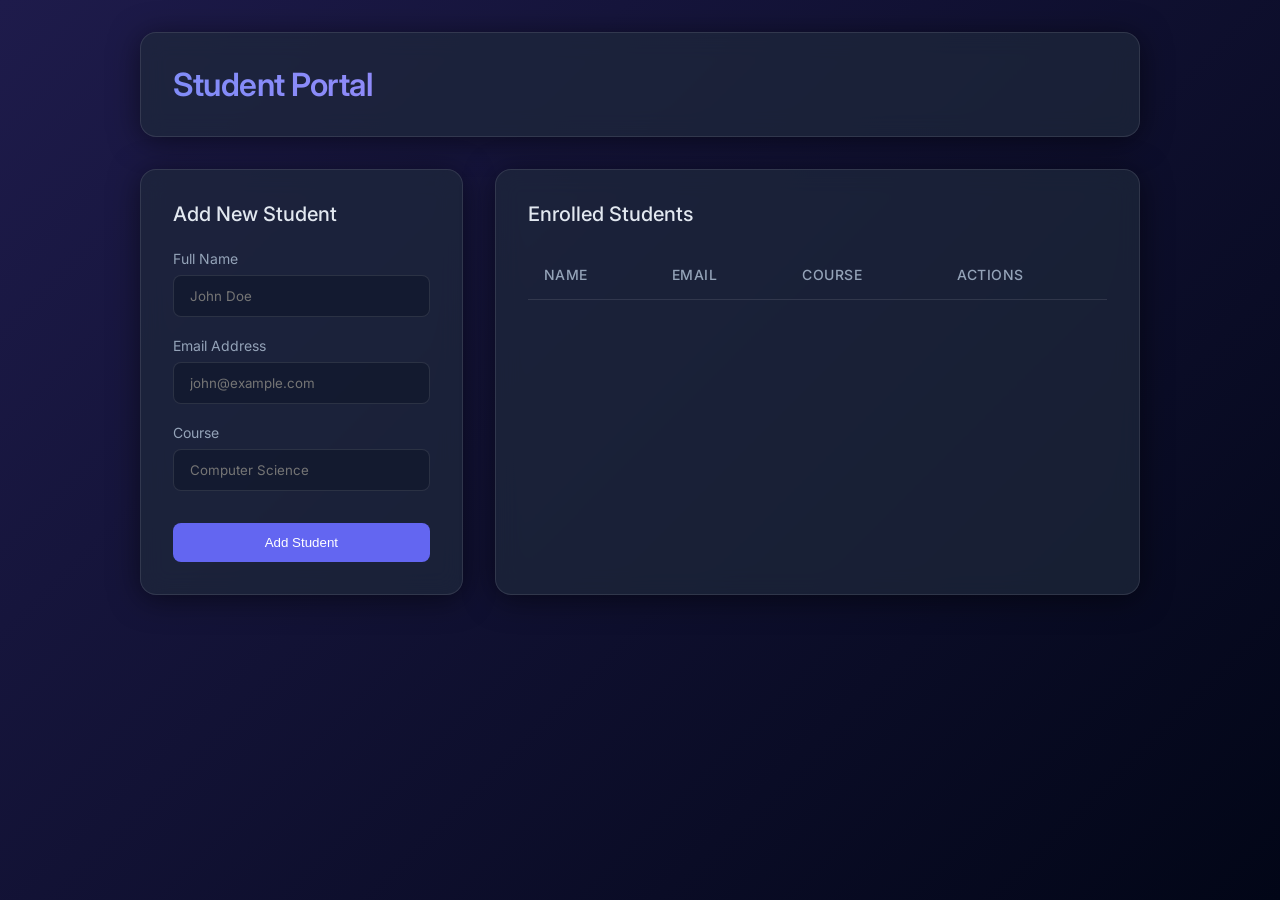
<file: student-management/src/main/resources/static/index.html>
<!DOCTYPE html>
<html lang="en">
<head>
    <meta charset="UTF-8">
    <meta name="viewport" content="width=device-width, initial-scale=1.0">
    <title>Student Management</title>
    <link rel="stylesheet" href="style.css">
    <link href="https://fonts.googleapis.com/css2?family=Inter:wght@400;500;600&display=swap" rel="stylesheet">
</head>
<body>
    <div class="app-container">
        <header class="glass-panel">
            <h1>Student Portal</h1>
        </header>

        <main>
            <section class="form-section glass-panel">
                <h2 id="form-title">Add New Student</h2>
                <form id="student-form">
                    <input type="hidden" id="student-id">
                    <div class="input-group">
                        <label for="name">Full Name</label>
                        <input type="text" id="name" required placeholder="John Doe">
                    </div>
                    <div class="input-group">
                        <label for="email">Email Address</label>
                        <input type="email" id="email" required placeholder="john@example.com">
                    </div>
                    <div class="input-group">
                        <label for="course">Course</label>
                        <input type="text" id="course" required placeholder="Computer Science">
                    </div>
                    <div class="form-actions">
                        <button type="button" class="btn secondary" id="btn-cancel" style="display: none;" onclick="resetForm()">Cancel</button>
                        <button type="submit" class="btn primary" id="btn-submit">Add Student</button>
                    </div>
                </form>
            </section>

            <section class="table-section glass-panel">
                <h2>Enrolled Students</h2>
                <div class="table-wrapper">
                    <table id="students-table">
                        <thead>
                            <tr>
                                <th>Name</th>
                                <th>Email</th>
                                <th>Course</th>
                                <th>Actions</th>
                            </tr>
                        </thead>
                        <tbody id="student-list">
                            <!-- Students will be dynamically injected here -->
                        </tbody>
                    </table>
                </div>
            </section>
        </main>
    </div>

    <script src="script.js"></script>
</body>
</html>
</file>
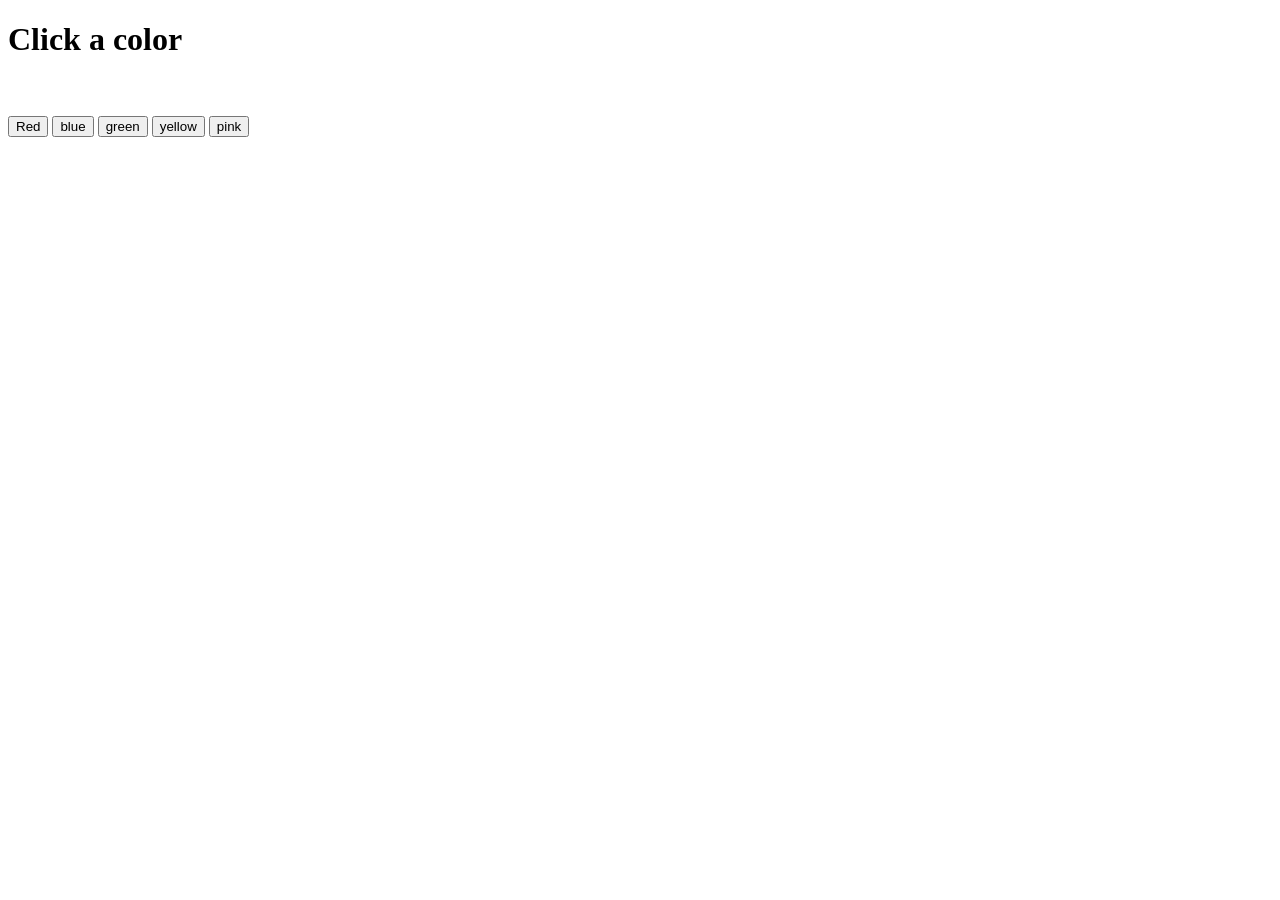
<file: frontend/activity/activity1.html>
<!DOCTYPE html>
<html lang="en">
<head>
    <meta charset="UTF-8">
    <meta name="viewport" content="width=device-width, initial-scale=1.0">
    <title>Document</title>
</head>
<body>
    <h1 id="heading">Click a color</h1>
    <br><br>
    <button onclick="changeColor('red')">Red</button>
    <button onclick="changeColor('blue')">blue</button>
    <button onclick="changeColor('green')">green</button>
    <button onclick="changeColor('yellow')">yellow</button>
    <button onclick="changeColor('pink')">pink</button>

    <script>
        function changeColor(color){
            document.getElementById("heading").style.color = color;
        }
    </script>
</body>
</html>
</file>
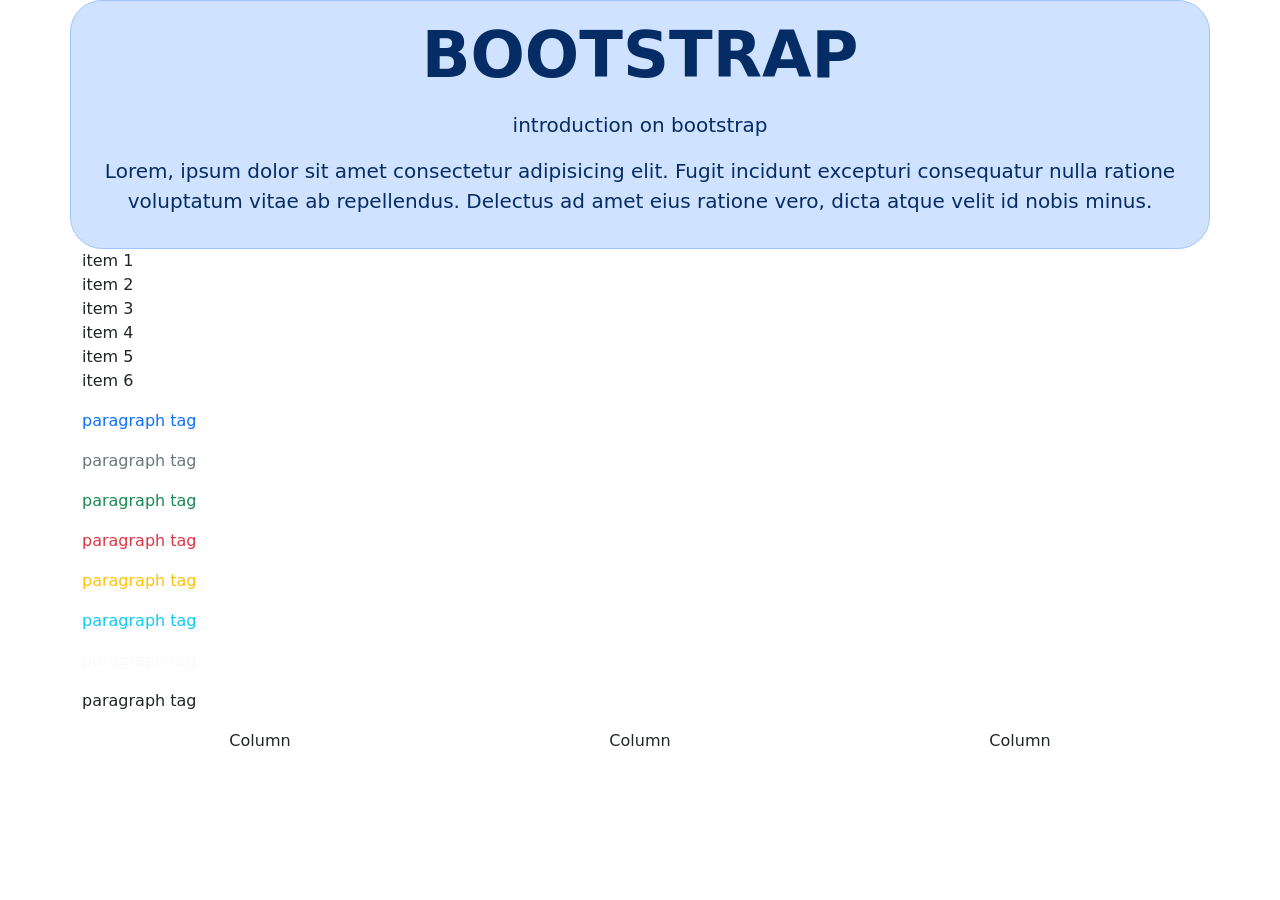
<file: frontend/bootstrap/bootrap2.html>
<!DOCTYPE html>
<html lang="en">
<head>
    <meta charset="UTF-8">
    <meta name="viewport" content="width=device-width, initial-scale=1.0">
    <title>Bootstrap | Inspire AI</title>
    <link href="https://cdn.jsdelivr.net/npm/bootstrap@5.3.8/dist/css/bootstrap.min.css" rel="stylesheet" integrity="sha384-sRIl4kxILFvY47J16cr9ZwB07vP4J8+LH7qKQnuqkuIAvNWLzeN8tE5YBujZqJLB" crossorigin="anonymous">
</head>
<body>
    <div class="container p-3 text-primary-emphasis bg-primary-subtle border border-primary-subtle rounded-5">
        <p class="display-3 text-center text-uppercase fw-bold">Bootstrap</p>
        <p class="lead text-center">introduction on bootstrap</p>
        <blockquote class="blockquote">
            <p class="text-center">Lorem, ipsum dolor sit amet consectetur adipisicing elit. Fugit incidunt excepturi consequatur nulla ratione voluptatum vitae ab repellendus. Delectus ad amet eius ratione vero, dicta atque velit id nobis minus.</p>
        </blockquote>
    </div>
    <div class="container border-secondary-subtle rounded-4">
        <ul class="list-inline">
        <li>item 1</li>
        <li>item 2</li>
        <li>item 3</li>
        <li>item 4</li>
        <li>item 5</li>
        <li>item 6</li>
    </ul>
    <p class="text-primary">paragraph tag</p>
    <p class="text-secondary">paragraph tag</p>
    <p class="text-success">paragraph tag</p>
    <p class="text-danger">paragraph tag</p>
    <p class="text-warning">paragraph tag</p>
    <p class="text-info">paragraph tag</p>
    <p class="text-light">paragraph tag</p>
    <p class="text-dark">paragraph tag</p>
    </div>
    
    <div class="container text-center">
  <div class="row">
    <div class="col">
      Column
    </div>
    <div class="col">
      Column
    </div>
    <div class="col">
      Column
    </div>
  </div>
</div>

    
</body>
</html>
</file>
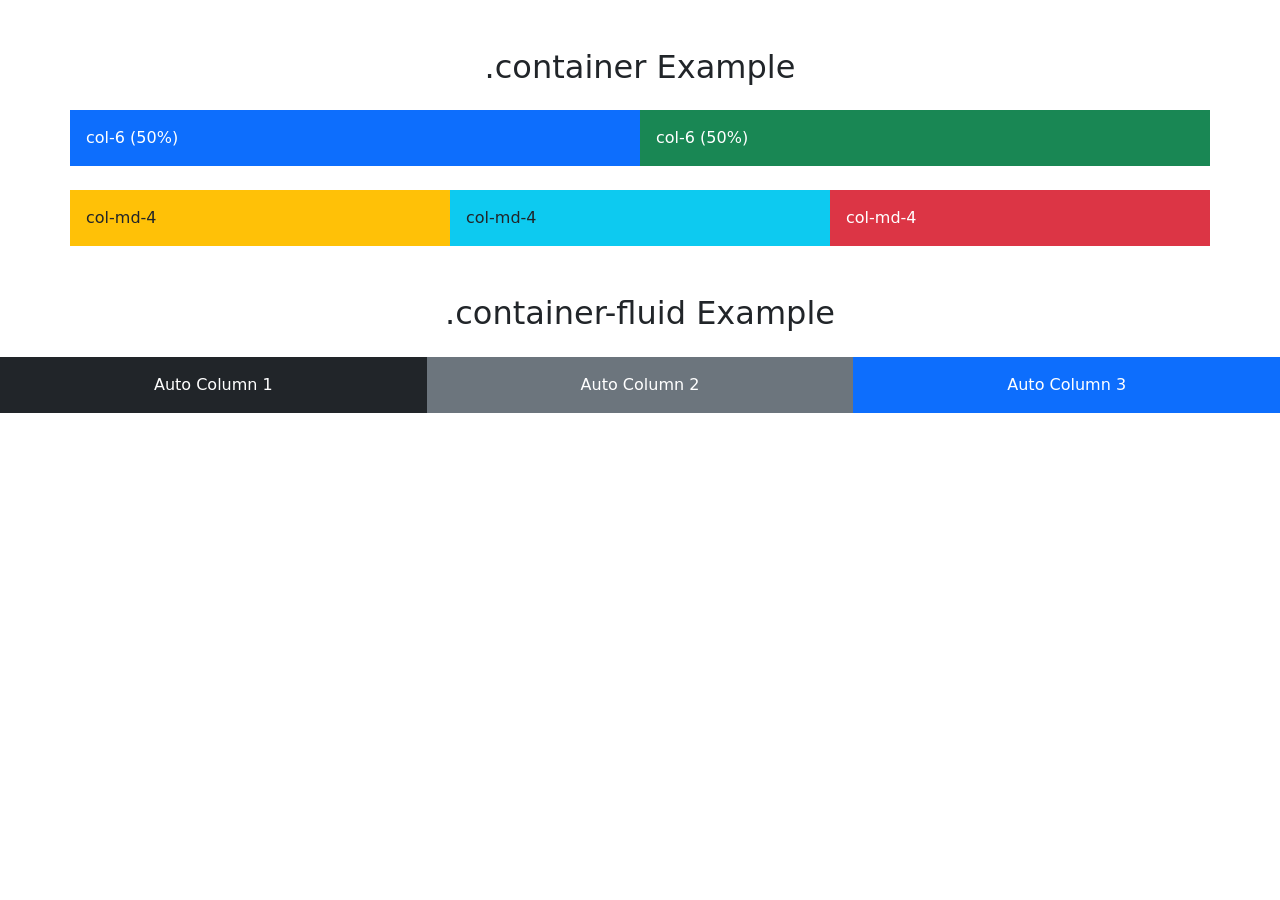
<file: frontend/bootstrap/bootstrap1.html>
<!DOCTYPE html>
<html>
<head>
  <title>Bootstrap Grid Example</title>
  <link href="https://cdn.jsdelivr.net/npm/bootstrap@5.3.2/dist/css/bootstrap.min.css" rel="stylesheet">
</head>
<body>

<!-- Fixed Width Container -->
<div class="container mt-5">
  <h2 class="text-center mb-4">.container Example</h2>

  <div class="row">
    <div class="col-6 bg-primary text-white p-3">
      col-6 (50%)
    </div>
    <div class="col-6 bg-success text-white p-3">
      col-6 (50%)
    </div>
  </div>

  <div class="row mt-4">
    <div class="col-md-4 bg-warning p-3">
      col-md-4
    </div>
    <div class="col-md-4 bg-info p-3">
      col-md-4
    </div>
    <div class="col-md-4 bg-danger text-white p-3">
      col-md-4
    </div>
  </div>
</div>


<!-- Full Width Container -->
<div class="container-fluid mt-5">
  <h2 class="text-center mb-4">.container-fluid Example</h2>

  <div class="row">
    <div class="col bg-dark text-white p-3 text-center">
      Auto Column 1
    </div>
    <div class="col bg-secondary text-white p-3 text-center">
      Auto Column 2
    </div>
    <div class="col bg-primary text-white p-3 text-center">
      Auto Column 3
    </div>
  </div>
</div>

</body>
</html>
</file>
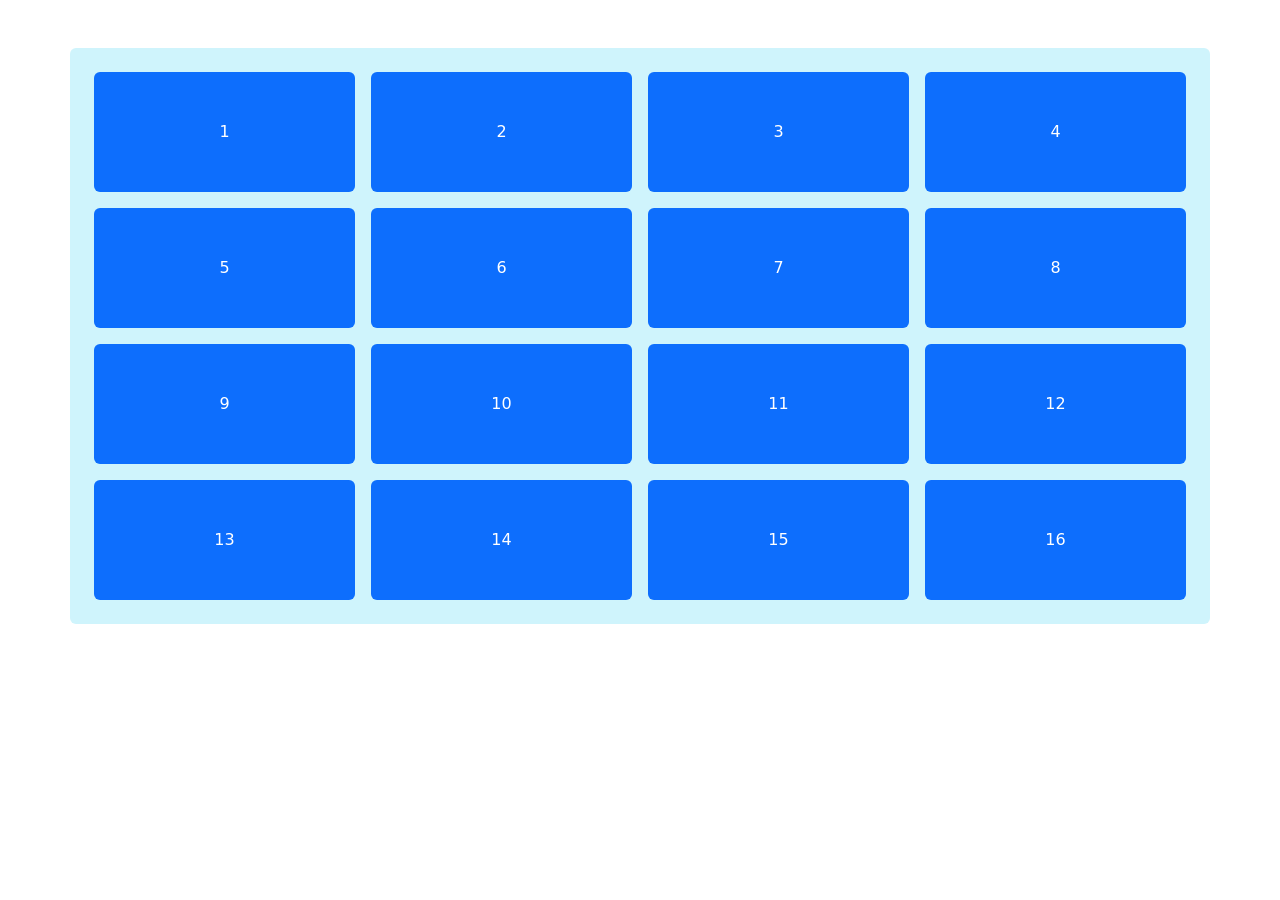
<file: frontend/bootstrap/bootstrapbychatgpt.html>
<!DOCTYPE html>
<html lang="en">
<head>
    <meta charset="UTF-8">
    <title>Bootstrap Grid</title>

    <!-- Bootstrap CSS CDN -->
    <link href="https://cdn.jsdelivr.net/npm/bootstrap@5.3.2/dist/css/bootstrap.min.css" rel="stylesheet">
</head>
<body>

<div class="container bg-info-subtle p-4 mt-5 rounded">
    <div class="row row-cols-4 g-3">

        <div class="col">
            <div class="bg-primary text-white text-center p-5 rounded">1</div>
        </div>
        <div class="col">
            <div class="bg-primary text-white text-center p-5 rounded">2</div>
        </div>
        <div class="col">
            <div class="bg-primary text-white text-center p-5 rounded">3</div>
        </div>
        <div class="col">
            <div class="bg-primary text-white text-center p-5 rounded">4</div>
        </div>

        <div class="col">
            <div class="bg-primary text-white text-center p-5 rounded">5</div>
        </div>
        <div class="col">
            <div class="bg-primary text-white text-center p-5 rounded">6</div>
        </div>
        <div class="col">
            <div class="bg-primary text-white text-center p-5 rounded">7</div>
        </div>
        <div class="col">
            <div class="bg-primary text-white text-center p-5 rounded">8</div>
        </div>

        <div class="col">
            <div class="bg-primary text-white text-center p-5 rounded">9</div>
        </div>
        <div class="col">
            <div class="bg-primary text-white text-center p-5 rounded">10</div>
        </div>
        <div class="col">
            <div class="bg-primary text-white text-center p-5 rounded">11</div>
        </div>
        <div class="col">
            <div class="bg-primary text-white text-center p-5 rounded">12</div>
        </div>

        <div class="col">
            <div class="bg-primary text-white text-center p-5 rounded">13</div>
        </div>
        <div class="col">
            <div class="bg-primary text-white text-center p-5 rounded">14</div>
        </div>
        <div class="col">
            <div class="bg-primary text-white text-center p-5 rounded">15</div>
        </div>
        <div class="col">
            <div class="bg-primary text-white text-center p-5 rounded">16</div>
        </div>

    </div>
</div>

<script>
    alert("lets learn javascript from the next class!!!!")
</script>
</body>
</html>
</file>
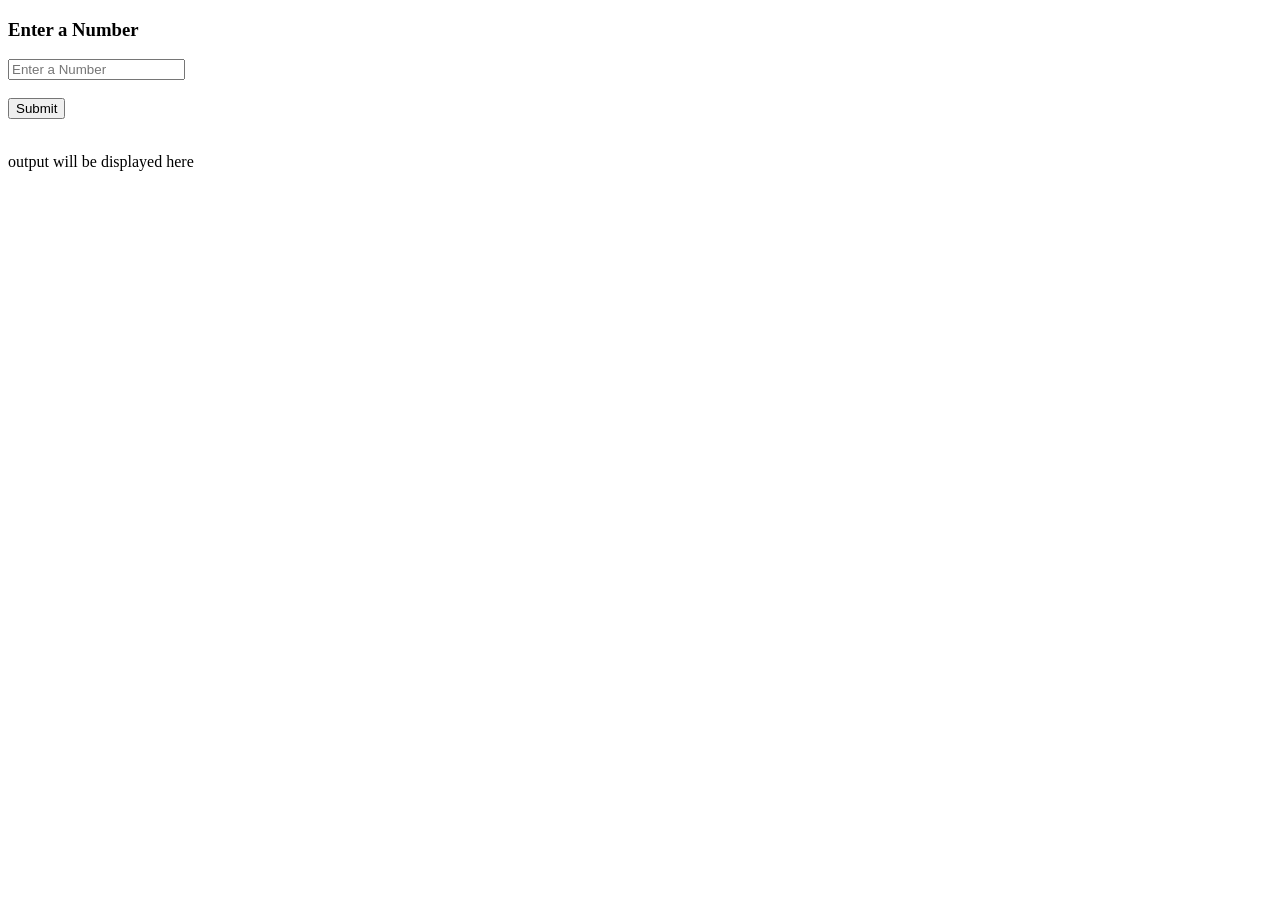
<file: frontend/JavaScript/Loops.html>
<!DOCTYPE html>
<html lang="en">
<head>
    <meta charset="UTF-8">
    <meta name="viewport" content="width=\, initial-scale=1.0">
    <title>Document</title>
</head>
<body>
    <h3>Enter a Number</h3>
    <input type="text" id="num" placeholder="Enter a Number">
    <br><br>
    <button onclick="printNaturalNumbers()">Submit</button>
    <br><br>
    <p id="result">output will be displayed here</p>
    <script>
        function printNaturalNumbers(){
            let n = document.getElementById("num").value;
            let output = "";
            // for loop
            // for(let i=1; i<=n; i++){
            //     output = output + i + " ";
            // }
            
            // while loop
            //let i=1;
            //while(i<=n){
            //    output = output + i + " ";
            //    i++;
            //}

            // do-while loop
            let i=1;
            do{
                output = output + i + " ";
                i++;
            }while(i<=n)
            document.getElementById("result").innerHTML = output
        }
    </script>
</body>
</html>
</file>
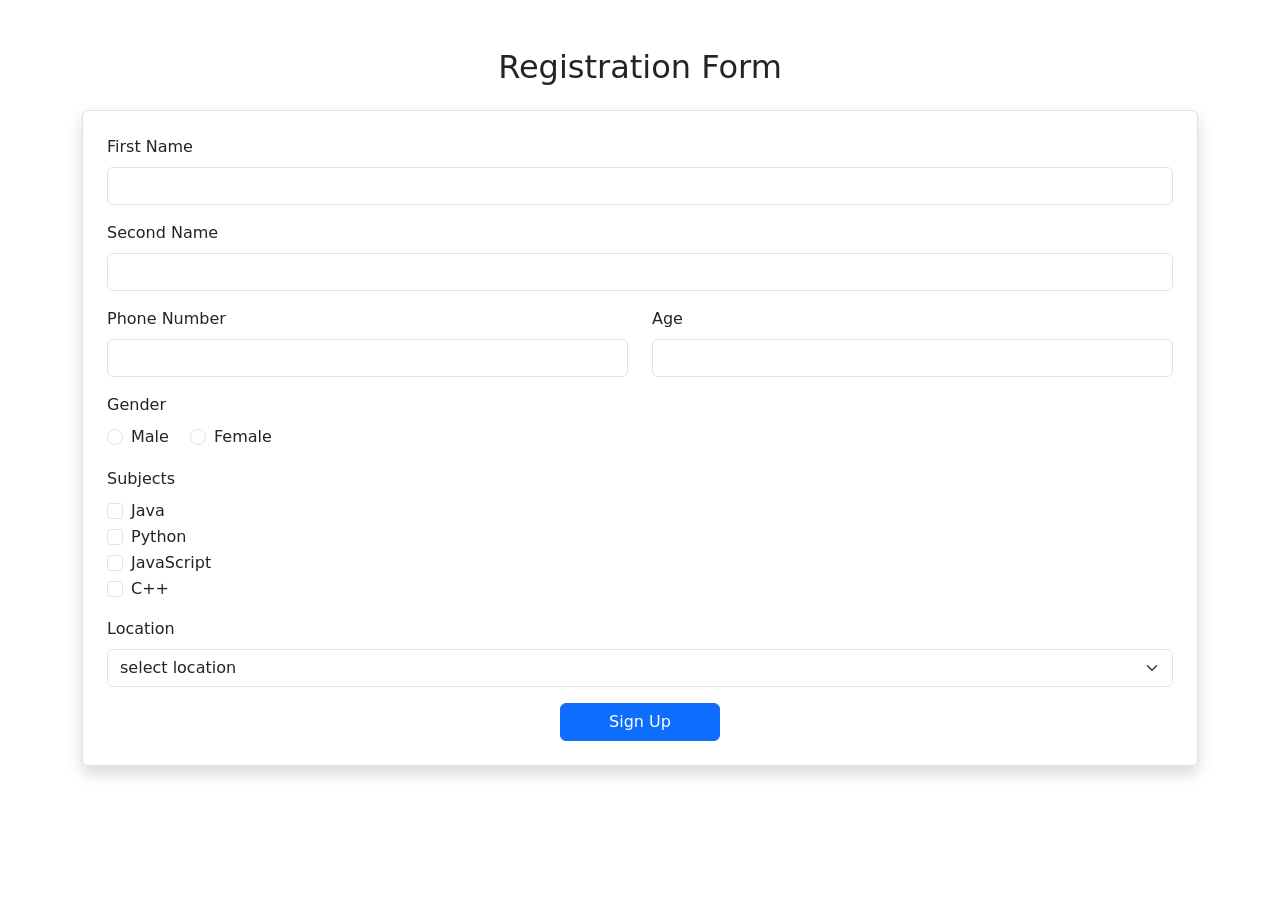
<file: frontend/JavaScript/register.html>
<!DOCTYPE html>
<html lang="en">
<head>

  <meta charset="UTF-8">
  <meta name="viewport" content="width=device-width, initial-scale=1.0">
  <title>Register Form</title>
  <script src="register.js"></script>

  <!-- Bootstrap CDN -->
  <link href="https://cdn.jsdelivr.net/npm/bootstrap@5.3.2/dist/css/bootstrap.min.css" rel="stylesheet">

  <!-- Google tag (gtag.js) -->
  <script async src="https://www.googletagmanager.com/gtag/js?id=G-4ESS7EBB25"></script>
  <script>
    window.dataLayer = window.dataLayer || [];
    function gtag(){ dataLayer.push(arguments); }
    gtag('js', new Date());
    gtag('config', 'G-4ESS7EBB25');
  </script>

</head>

<body>

<div class="container mt-5">

  <h2 class="text-center mb-4">Registration Form</h2>

  <form class="border p-4 rounded shadow" onsubmit="return validateForm()">

    <div class="mb-3">
      <label class="form-label">First Name</label>
      <input type="text" class="form-control" id="fname">
    </div>

    <div class="mb-3">
      <label class="form-label">Second Name</label>
      <input type="text" class="form-control" id="lname">
    </div>

    <div class="row mb-3">
      <div class="col-md-6">
        <label class="form-label">Phone Number</label>
        <input type="text" class="form-control" id="phone">
      </div>
      <div class="col-md-6">
        <label class="form-label">Age</label>
        <input type="number" class="form-control" id="age">
      </div>
    </div>

    <div class="mb-3">
      <label class="form-label">Gender</label><br>
      <div class="form-check form-check-inline">
        <input class="form-check-input" type="radio" name="gender" required>
        <label class="form-check-label">Male</label>
      </div>
      <div class="form-check form-check-inline">
        <input class="form-check-input" type="radio" name="gender" required>
        <label class="form-check-label">Female</label>
      </div>
    </div>

    <div class="mb-3">
      <label class="form-label">Subjects</label><br>
      <div class="form-check">
        <input class="form-check-input" type="checkbox" name="subjects">
        <label class="form-check-label">Java</label>
      </div>
      <div class="form-check">
        <input class="form-check-input" type="checkbox" name="subjects">
        <label class="form-check-label">Python</label>
      </div>
      <div class="form-check">
        <input class="form-check-input" type="checkbox" name="subjects">
        <label class="form-check-label">JavaScript</label>
      </div>
      <div class="form-check">
        <input class="form-check-input" type="checkbox" name="subjects">
        <label class="form-check-label">C++</label>
      </div>
    </div>

    <div class="mb-3">
      <label class="form-label">Location</label>
      <select class="form-select" id="location">
        <option>select location</option>
        <option>Pune</option>
        <option>Bangalore</option>
        <option>Chennai</option>
        <option>Mumbai</option>
        <option>Hyderabad</option>
      </select>
    </div>

    <div class="text-center">
      <button type="submit" class="btn btn-primary px-5"
        onclick="gtag('event', 'signup_button_click', {
          'event_category': 'Registration Form',
          'event_label': 'Sign Up Button'
        })">
        Sign Up
      </button>
    </div>

  </form>
</div>

</body>
</html>
</file>
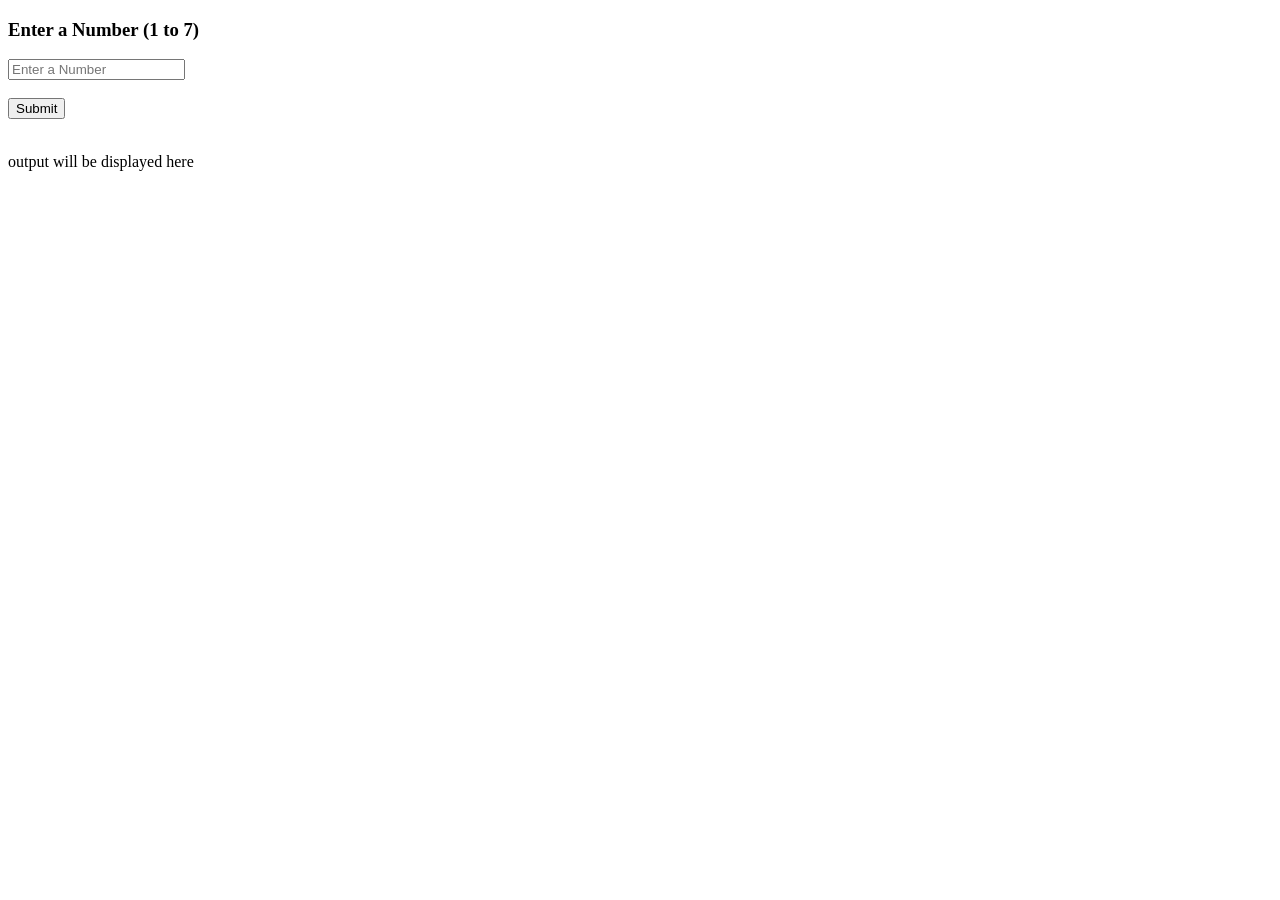
<file: frontend/JavaScript/Switch.html>
<!DOCTYPE html>
<html lang="en">
<head>
    <meta charset="UTF-8">
    <meta name="viewport" content="width=device-width, initial-scale=1.0">
    <title>Switch Statement</title>
</head>
<body>
    <h3>Enter a Number (1 to 7)</h3>
    <input type="text" id="num" placeholder="Enter a Number">
    <br><br>
    <button onclick="showDay()">Submit</button>
    <br><br>
    <p id="result">output will be displayed here</p>
    <script>
        function showDay(){
            let number = document.getElementById("num").value;
            let output = "";

            switch(number){
                case "1":
                output = "sunday";
                break;

                case "2":
                output = "monday";
                break;

                case "3":
                output = "tuesday";
                break;

                case "4":
                output = "wednesday";
                break;

                case "5":
                output = "thursday";
                break;

                case "6":
                output = "friday";
                break;

                case "7":
                output = "saturday";
                break;

                default:
                output = "invalid number. Enter the number between 1 to 7"
            }

            document.getElementById("result").innerHTML = output;
        }
    </script>
</body>
</html>
</file>
<file: student-management/src/main/resources/static/style.css>
:root {
    --primary: #6366f1;
    --primary-hover: #4f46e5;
    --secondary: #f43f5e;
    --secondary-hover: #e11d48;
    --bg-color: #0f172a;
    --text-main: #f8fafc;
    --text-muted: #94a3b8;
    --glass-bg: rgba(30, 41, 59, 0.7);
    --glass-border: rgba(255, 255, 255, 0.1);
}

* {
    margin: 0;
    padding: 0;
    box-sizing: border-box;
}

body {
    font-family: 'Inter', sans-serif;
    color: var(--text-main);
    background: linear-gradient(135deg, #1e1b4b 0%, #020617 100%);
    min-height: 100vh;
    display: flex;
    justify-content: center;
    padding: 2rem;
}

.app-container {
    width: 100%;
    max-width: 1000px;
    display: flex;
    flex-direction: column;
    gap: 2rem;
}

.glass-panel {
    background: var(--glass-bg);
    backdrop-filter: blur(12px);
    -webkit-backdrop-filter: blur(12px);
    border: 1px solid var(--glass-border);
    border-radius: 16px;
    padding: 2rem;
    box-shadow: 0 4px 30px rgba(0, 0, 0, 0.5);
}

header h1 {
    font-weight: 600;
    font-size: 2rem;
    letter-spacing: -0.5px;
    background: linear-gradient(to right, #818cf8, #c084fc);
    -webkit-background-clip: text;
    -webkit-text-fill-color: transparent;
}

main {
    display: grid;
    grid-template-columns: 1fr 2fr;
    gap: 2rem;
}

@media (max-width: 768px) {
    main {
        grid-template-columns: 1fr;
    }
}

h2 {
    font-size: 1.25rem;
    font-weight: 500;
    margin-bottom: 1.5rem;
    color: #e2e8f0;
}

/* Form Styles */
.input-group {
    margin-bottom: 1.25rem;
}

.input-group label {
    display: block;
    font-size: 0.875rem;
    margin-bottom: 0.5rem;
    color: var(--text-muted);
}

.input-group input {
    width: 100%;
    padding: 0.75rem 1rem;
    background: rgba(15, 23, 42, 0.6);
    border: 1px solid var(--glass-border);
    border-radius: 8px;
    color: white;
    font-family: inherit;
    transition: all 0.3s ease;
}

.input-group input:focus {
    outline: none;
    border-color: var(--primary);
    box-shadow: 0 0 0 2px rgba(99, 102, 241, 0.2);
}

.form-actions {
    display: flex;
    gap: 1rem;
    margin-top: 2rem;
}

.btn {
    padding: 0.75rem 1.5rem;
    border: none;
    border-radius: 8px;
    font-weight: 500;
    cursor: pointer;
    transition: all 0.3s ease;
    flex: 1;
}

.btn.primary {
    background: var(--primary);
    color: white;
}

.btn.primary:hover {
    background: var(--primary-hover);
    transform: translateY(-2px);
}

.btn.secondary {
    background: transparent;
    border: 1px solid var(--glass-border);
    color: var(--text-main);
}

.btn.secondary:hover {
    background: rgba(255, 255, 255, 0.1);
}

/* Table Styles */
.table-wrapper {
    overflow-x: auto;
}

table {
    width: 100%;
    border-collapse: collapse;
}

th, td {
    padding: 1rem;
    text-align: left;
    border-bottom: 1px solid var(--glass-border);
}

th {
    font-weight: 500;
    color: var(--text-muted);
    font-size: 0.875rem;
    text-transform: uppercase;
    letter-spacing: 0.5px;
}

td {
    font-size: 0.95rem;
}

tbody tr {
    transition: background-color 0.2s ease;
}

tbody tr:hover {
    background: rgba(255, 255, 255, 0.03);
}

.action-btns {
    display: flex;
    gap: 0.5rem;
}

.btn-icon {
    background: transparent;
    border: none;
    cursor: pointer;
    font-size: 0.875rem;
    font-weight: 500;
    padding: 0.25rem 0.5rem;
    border-radius: 4px;
    transition: all 0.2s;
}

.btn-edit {
    color: #60a5fa;
}

.btn-edit:hover {
    background: rgba(96, 165, 250, 0.1);
}

.btn-delete {
    color: #f87171;
}

.btn-delete:hover {
    background: rgba(248, 113, 113, 0.1);
}
</file>
